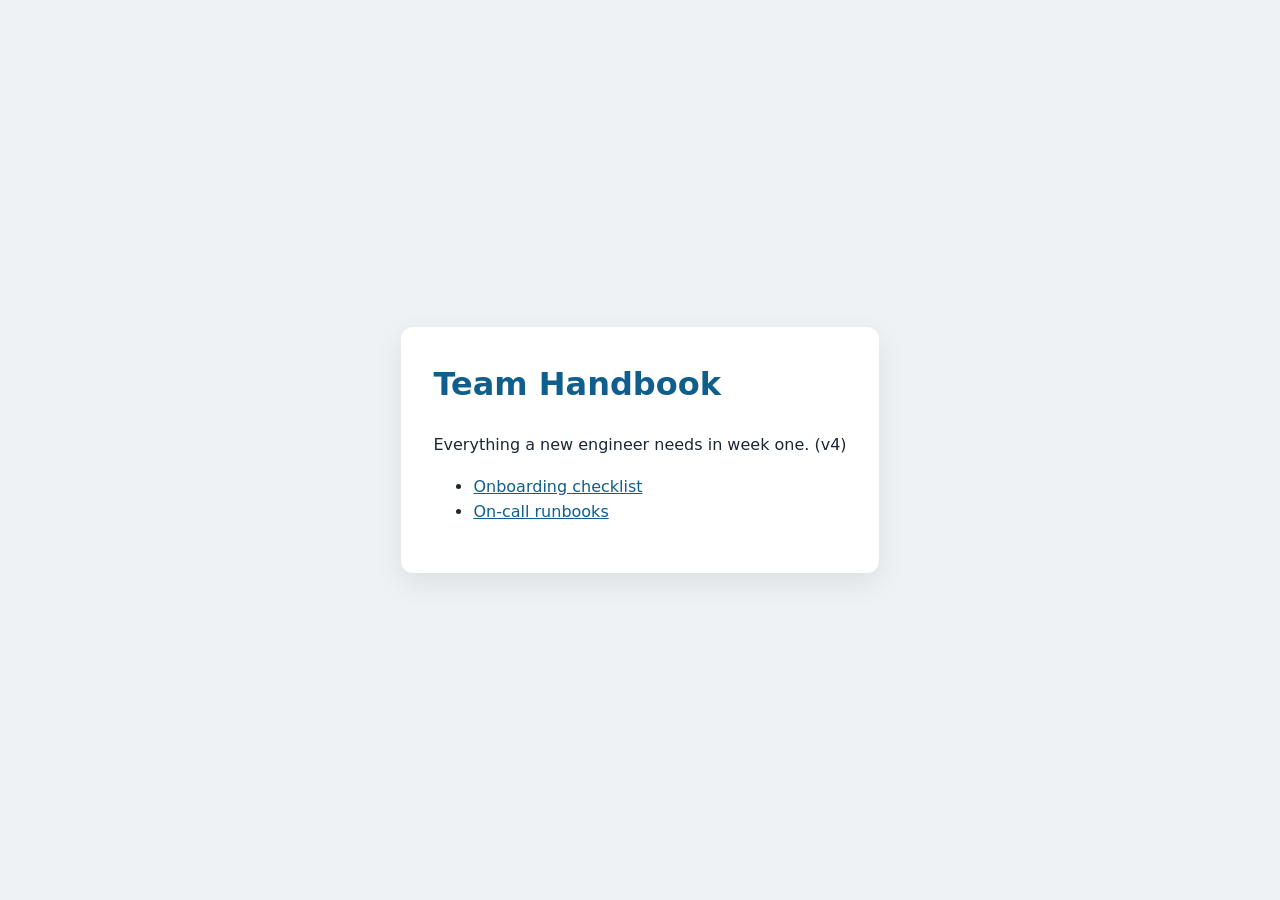
<file: public/index.html>
<!DOCTYPE html>
<html lang="en">
<head>
  <meta charset="utf-8">
  <title>Team Handbook</title>
  <link rel="stylesheet" href="styles.css">
</head>
<body>
  <main class="card">
    <h1>Team Handbook</h1>
    <p>Everything a new engineer needs in week one. (v4)</p>
    <ul>
      <li><a href="onboarding.html">Onboarding checklist</a></li>
      <li><a href="runbooks.html">On-call runbooks</a></li>
    </ul>
  </main>
</body>
</html>
</file>
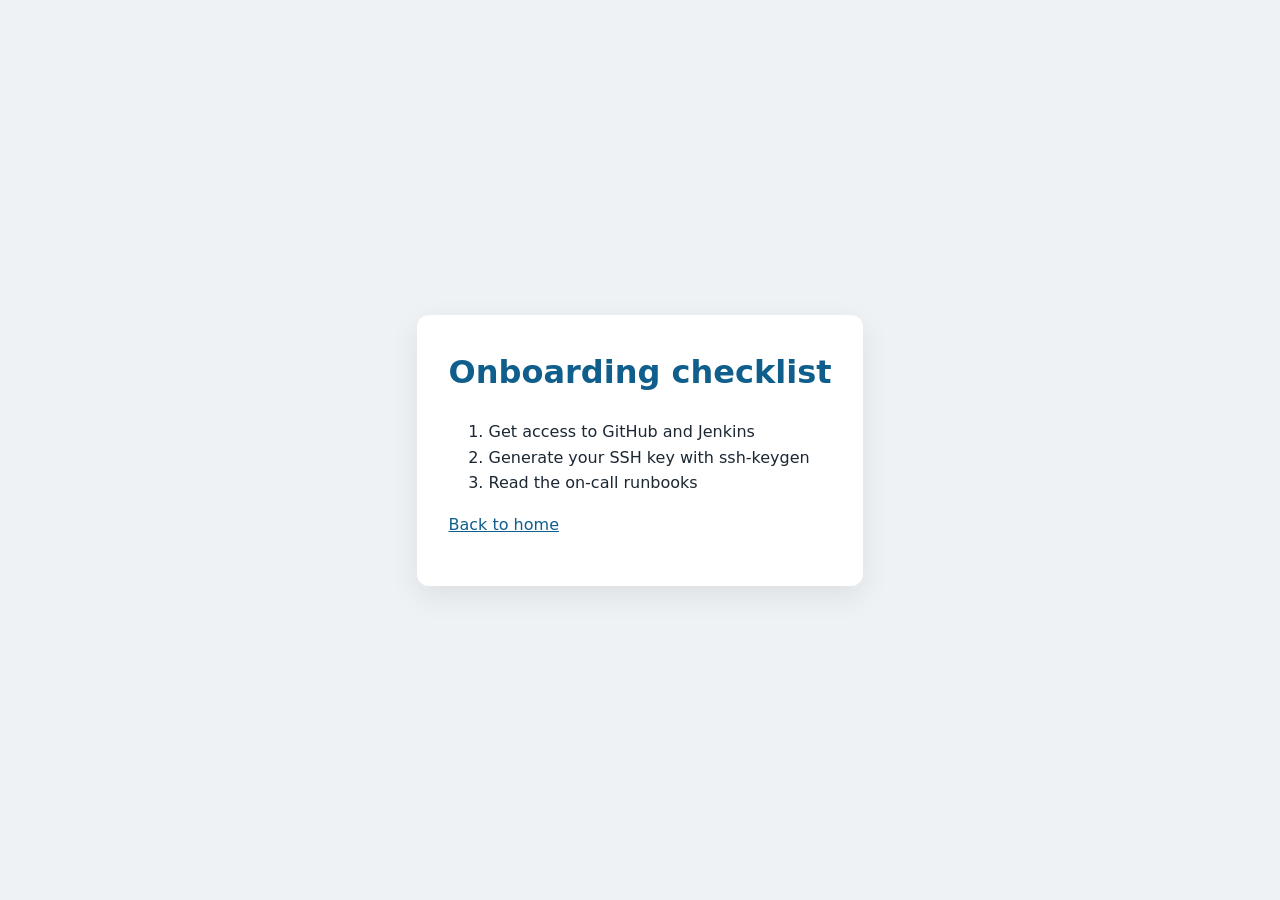
<file: public/onboarding.html>
<!DOCTYPE html>
<html lang="en">
<head>
  <meta charset="utf-8">
  <title>Onboarding - Team Handbook</title>
  <link rel="stylesheet" href="styles.css">
</head>
<body>
  <main class="card">
    <h1>Onboarding checklist</h1>
    <ol>
      <li>Get access to GitHub and Jenkins</li>
      <li>Generate your SSH key with ssh-keygen</li>
      <li>Read the on-call runbooks</li>
    </ol>
    <p><a href="index.html">Back to home</a></p>
  </main>
</body>
</html>
</file>
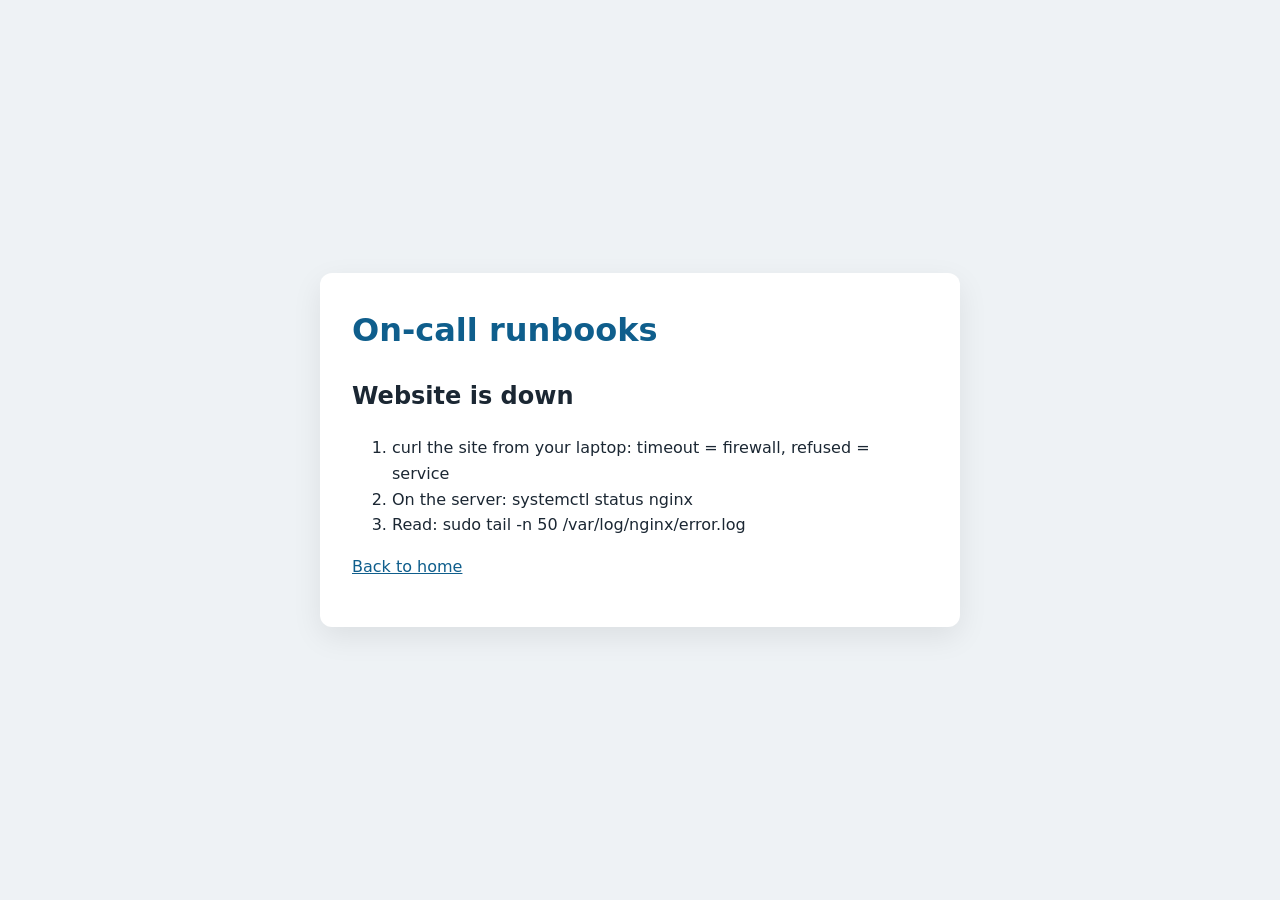
<file: public/runbooks.html>
<!DOCTYPE html>
<html lang="en">
<head>
  <meta charset="utf-8">
  <title>Runbooks - Team Handbook</title>
  <link rel="stylesheet" href="styles.css">
</head>
<body>
  <main class="card">
    <h1>On-call runbooks</h1>
    <h2>Website is down</h2>
    <ol>
      <li>curl the site from your laptop: timeout = firewall, refused = service</li>
      <li>On the server: systemctl status nginx</li>
      <li>Read: sudo tail -n 50 /var/log/nginx/error.log</li>
    </ol>
    <p><a href="index.html">Back to home</a></p>
  </main>
</body>
</html>
</file>
<file: public/styles.css>
body { margin: 0; min-height: 100vh; display: grid; place-items: center;
       background: #eef2f5; color: #1b2733; font: 16px/1.6 system-ui, sans-serif; }
.card { background: #fff; border-radius: 12px; padding: 32px; max-width: 36rem;
        box-shadow: 0 10px 30px rgba(0,0,0,.08); }
h1 { margin-top: 0; color: #0f5e8c; }
a { color: #0f5e8c; }
</file>
